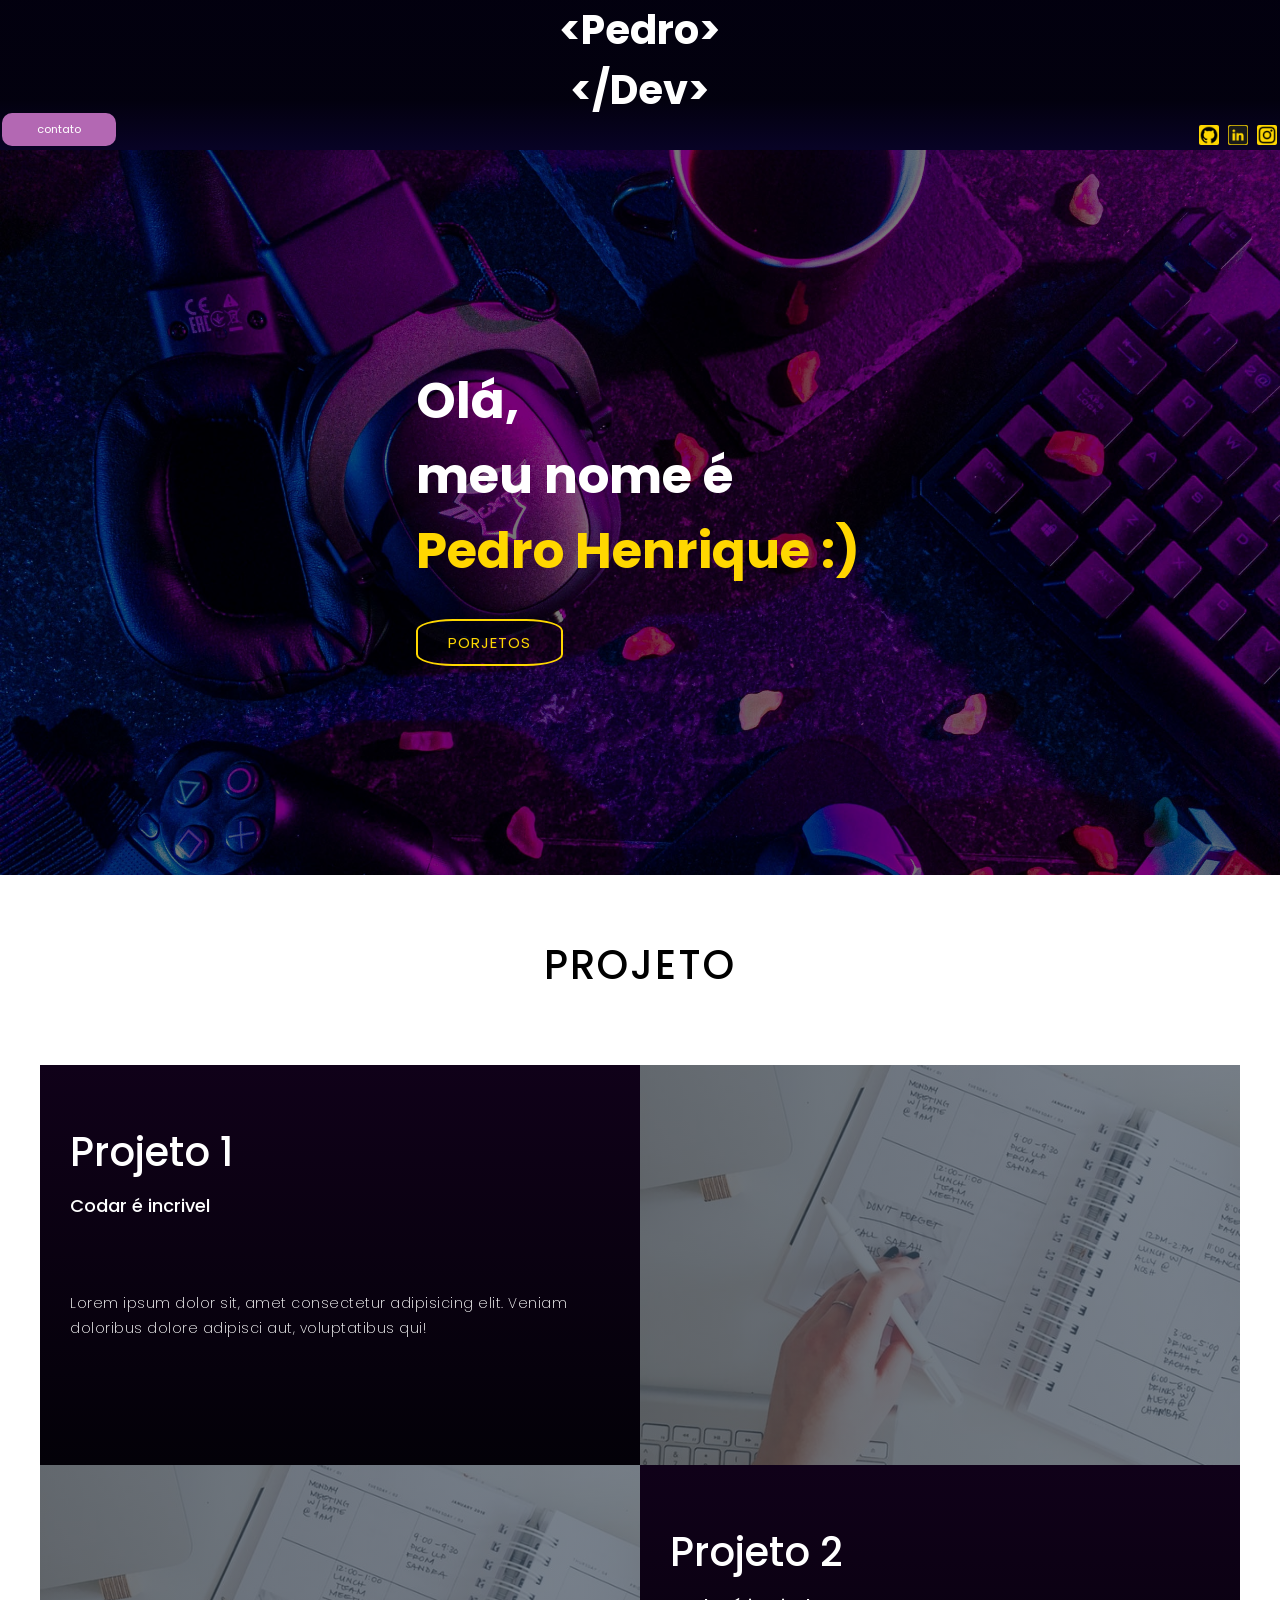
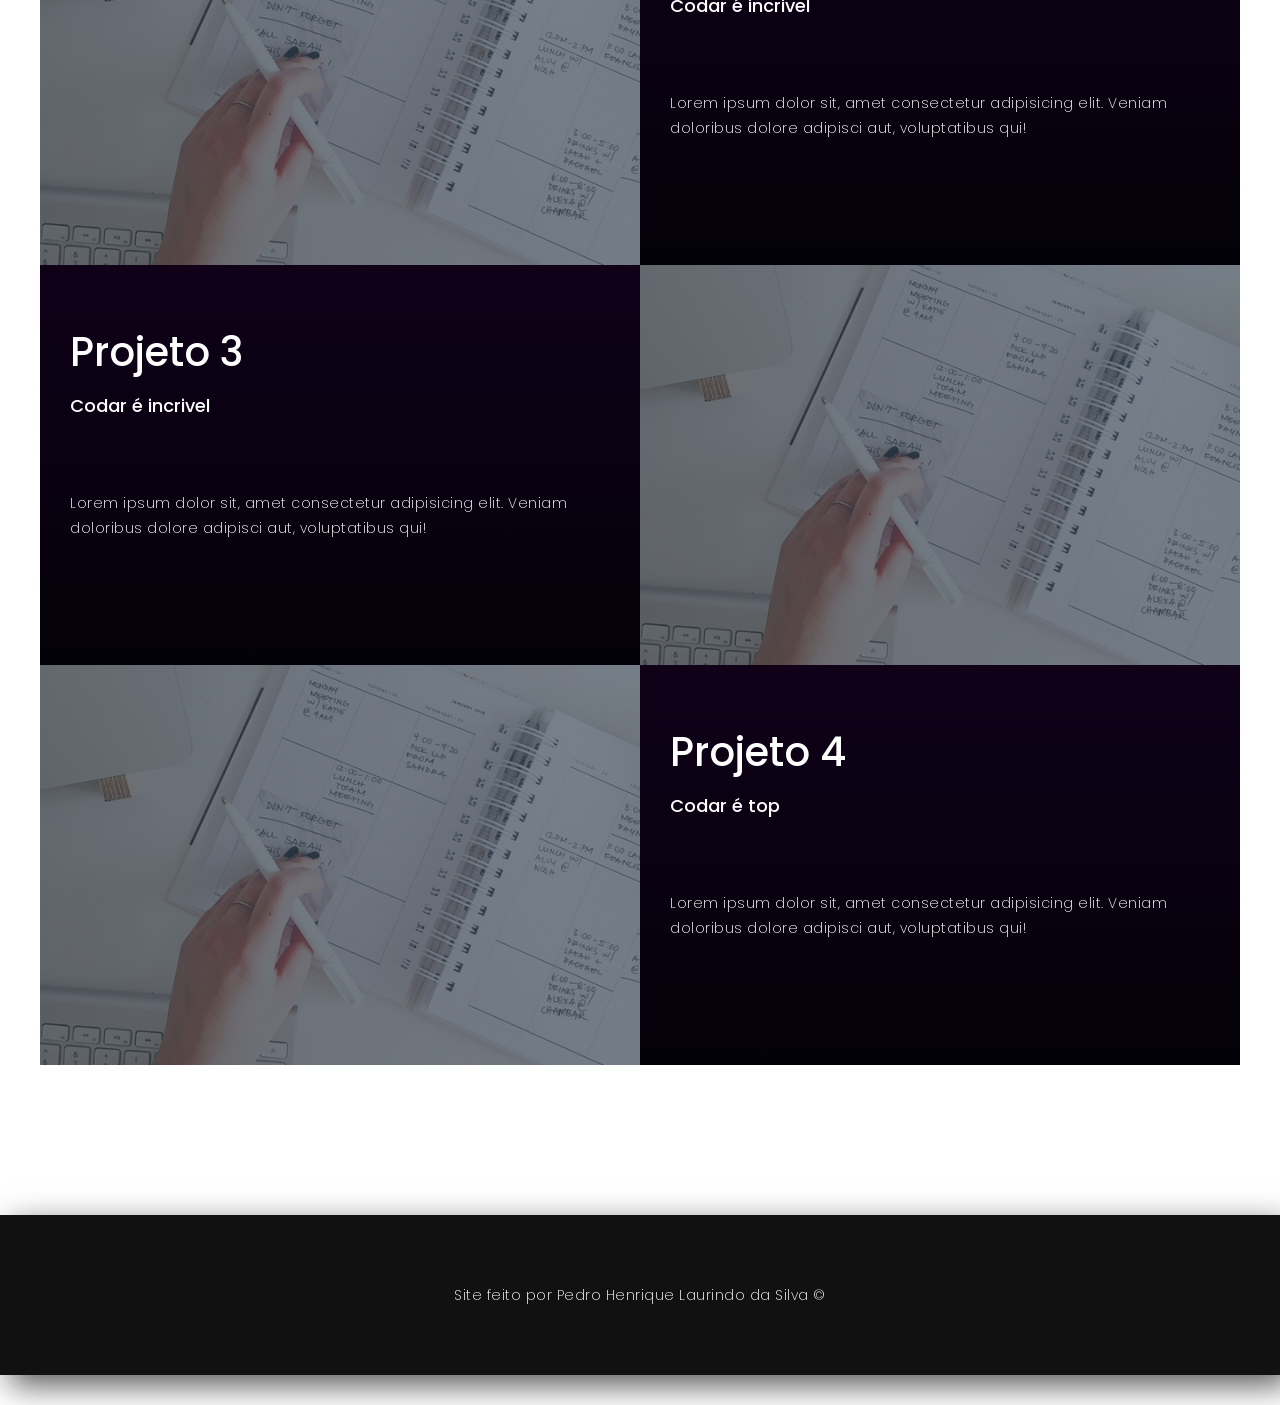
<file: index.html>
<!DOCTYPE html>
<html lang="pt-br">

<head>
    <meta charset="UTF-8">
    <meta http-equiv="X-UA-Compatible" content="IE=edge">
    <meta name="viewport" content="width=device-width, initial-scale=1.0">
    <title>Pedro Henrique.Dev</title>
    <link rel="stylesheet" href="style.css">
</head>

<body>
    <header>
        <div id="header-title">
            <h1>&lt;Pedro&gt;</h1>
            <h1>&lt;/Dev&gt;</h1>
        </div>
        <nav>
            <div id="nave container">
                <div id="internal-links">
                    <!--<a href="#" target="_self">home</a>-->
                    <a href="#" target="_self">contato</a>
                </div>
                <div id="external-links">
                    <a href="#" target="_blank"><img src="./imagens/github-link.png" alt="link para o github"></a>
                    <a href="#" target="_blank"><img src="./imagens/linkdin-link.png" alt="link para o linkdin"></a>
                    <a href="#" target="_blank"><img src="./imagens/instagram-link.png" alt="link para o instagram"></a>
                </div>
            </div>
        </nav>
    </header>

    <section id="presentation">
        <div class="presentation container">
            <div>
                <h1>Olá,<span></span></h1>
                <h1>meu nome é<span></span></h1>
                <h1>Pedro Henrique :)<span></span></h1>
                <a href="#portfolio" type="button" class="cta">Porjetos</a>
            </div>
        </div>
    </section>
    <section id="portfolio">
        <div class="portfolio container">
            <div class="portfolio header">
                <h1 class="section_title"><span>Projeto</span></h1>
            </div>
            <div class="all_projects">
                <div class="project_item">
                    <div class="porject_info">
                        <h1>Projeto 1</h1>
                        <h2>Codar é incrivel</h2>
                        <p>Lorem ipsum dolor sit, amet consectetur adipisicing elit. Veniam doloribus dolore adipisci
                            aut, voluptatibus qui!</p>
                    </div>
                    <div class="project_img">
                        <img src="./imagens/imagem04.png" alt="Imagem do primeiro projeto da seção projetos">
                    </div>
                </div>
                <div class="project_item">
                    <div class="porject_info">
                        <h1>Projeto 2</h1>
                        <h2>Codar é incrivel</h2>
                        <p>Lorem ipsum dolor sit, amet consectetur adipisicing elit. Veniam doloribus dolore adipisci
                            aut, voluptatibus qui!</p>
                    </div>
                    <div class="project_img">
                        <img src="./imagens/imagem04.png" alt="Imagem do primeiro projeto da seção projetos">
                    </div>
                </div>
                <div class="project_item">
                    <div class="porject_info">
                        <h1>Projeto 3</h1>
                        <h2>Codar é incrivel</h2>
                        <p>Lorem ipsum dolor sit, amet consectetur adipisicing elit. Veniam doloribus dolore adipisci
                            aut, voluptatibus qui!</p>
                    </div>
                    <div class="project_img">
                        <img src="./imagens/imagem04.png" alt="Imagem do primeiro projeto da seção projetos">
                    </div>
                </div>
                <div class="project_item">
                    <div class="porject_info">
                        <h1>Projeto 4</h1>
                        <h2>Codar é top</h2>
                        <p>Lorem ipsum dolor sit, amet consectetur adipisicing elit. Veniam doloribus dolore adipisci
                            aut, voluptatibus qui!</p>
                    </div>
                    <div class="project_img">
                        <img src="./imagens/imagem04.png" alt="Imagem do primeiro projeto da seção projetos">
                    </div>
                </div>
            </div>
        </div>
    </section>

    <footer>
        <div id="footerParagraph">
            <p>Site feito por Pedro Henrique Laurindo da Silva &copy;</p>
        </div>
    </footer>
</body>

</html>
</file>
<file: style.css>
@import url('https://fonts.googleapis.com/css2?family=Poppins:ital,wght@0,200;0,400;0,500;0,600;0,700;1,100&display=swap');

*{
    margin: 0px;
    padding: 0px;
    box-sizing: border-box;
}

html{
    font-size: 10px;
    font-family: 'Poppins', 'Segoe UI', Tahoma, Geneva, Verdana, sans-serif;
    scroll-behavior: smooth;
}

a {
    text-decoration: none;
}

img {
    height: 100%;
    width: 100%;
    object-fit: cover;
}

p {
    font-size: 1.4rem;
    margin-top: 5px;
    line-height: 2.5rem;
    font-weight: 200;
    letter-spacing: 0.05rem;
}

.container{
    min-height: 80vh;
    width: 100%;
    display: flex;
    align-items: center;
    justify-content: center;
}

.section_title {
    font-size: 4rem;
    font-weight: 500;
    color: black;
    margin: 60px 0px 70px 0px;
    text-transform: uppercase;
    letter-spacing: 0.2rem;
    text-align: center;
}


/* Seção do header */


header {
    background-image: linear-gradient(to top, hsl(249, 85%, 8%), hsl(248, 88%, 3%), hsl(248, 90%, 3%), hsl(248, 95%, 3%));
    height: 150px;
}

#header-title h1{
    display: block;
    color: white;
    font-size: 4rem;
    margin: auto;
    width: fit-content;
}

div#internal-links{
    display: block;
    margin: auto;
    float: left;
    margin-top: -8px;
}

div#external-links{
    display: block;
    margin: auto;
    float: right;
    margin-top: -5px;
}

#internal-links a {
    display: inline-block;
    padding: 8px 35px;
    margin: 1px 2px;
    background-color: rgb(179, 104, 179);
    color: white;
    border-radius: 10px;
    font-size: 1.1rem;
    
}

#external-links img {
    width: 20px;
    height: 20px;
}

#external-links a{
    display: inline-block;
    width: 20px;
    height: 20px;
    background-color: gold;
    border-radius: 2px;
    margin: 10px 3px;
}


/* Seção de apresentação */


#presentation {
    background-image: url(./imagens/imagem01.jpg);
    background-size: cover;
    background-position: top center;
    position: relative;
    z-index: 1;
}

#presentation h1 {
    display: block;
    width: fit-content;
    font-size: 5rem;
    position: relative;
    color: white;
    border-right: 4px solid transparent;
    animation: blinkCursor 600ms steps(40) infinite normal,;
    white-space: nowrap;
    overflow: hidden;
}

#presentation h1:nth-child(1){
    max-width: 108px; 
    animation: blinkCursor 600ms steps(25) infinite normal, typing 4s steps(25) .8s normal both, hiddenCursor .1s 2.5s ease forwards;
}
#presentation h1:nth-child(2){
    max-width: 330px;
    animation: blinkCursor 600ms steps(35) 2.8s infinite normal, typing 4s steps(35) 3s  normal both, hiddenCursor .1s 6.6s ease forwards;
    
}
#presentation h1:nth-child(3){
    color: gold;
   max-width: 448px;
   animation: blinkCursor 600ms steps(40) 6.8s infinite normal, typing 4s steps(40) 7s  normal both;
}

#presentation .cta{
    display: inline-block;
    padding: 10px 30px;
    color: gold;
    background-color: transparent;
    border: 2px solid gold;
    border-radius: 25%;
    font-size: 1.5rem;
    text-transform: uppercase;
    letter-spacing: .1rem;
    margin-top: 30px;
    
}


#presentation .cta:hover {
    color: white;
    font-weight: 500;
    background-color: gold;
    box-shadow: 0px 0px 60px rgba(255, 217, 0, 0.89);
    text-shadow: 1px 1px 1px rgba(0, 0, 0, 0.89);
    transition-duration: .7s;
}



#presentation::after {
    content: '';
    position: absolute;
    left: 0;
    top: 0;
    height: 100%;
    width: 100%;
    background-color: rgba(0, 0, 0, 0.534);
    z-index: -2;
}


/* Seção de portfolio */


#portfolio  .portfolio {
    flex-direction: column;
    margin: 0px auto;
    max-width: 1200px;
}

#portfolio .portfolio_header h1 {
    margin-bottom: 50px;
}

#portfolio .all_projects {
    display: flex;
    align-items: center;
    justify-content: center;
    flex-direction: column;
}

#portfolio .project_item {
    display: flex;
    align-items: center;
    justify-content: center;
    flex-direction: column;
    width: 95%;
    margin: 20px auto;
    overflow: hidden;
    border-radius: 10px;
}

#portfolio .porject_info {
    padding: 30px;
    flex-basis: 50%;
    height: 100%;
    display: flex;
    align-items: flex-start;
    justify-content: center;
    flex-direction: column;
    background-image: linear-gradient(to bottom, #100119 , #030108);
    
    color: white;
}

#portfolio .porject_info h1 {
    font-size: 4rem;
    font-weight: 500;
}

#portfolio .porject_info h2 {
    font-size: 1.8rem;
    font-weight: 500;
    margin-top: 10px;
}

#portfolio .project_img {
    flex-basis: 50%;
    height: 400px;
    overflow: hidden;
    position: relative;
}

#portfolio .project_img::after {
    content: '';
    position: absolute;
    left: 0;
    top: 0;
    height: 100%;
    width: 100%;
    background-image: linear-gradient(60deg, #29323c 0%, #485563 100%);
    opacity: 0.7;
    
}

#portfolio .project_img img {
    transition: 0.5s ease transform;
}

#portfolio .project_item:hover .project_img img {
    transform: scale(1.1);
}


/* Seção do footer */


footer {
    background-color: rgba(0, 0, 0, 0.932);
    width: 100%;
    height: 160px;
    margin: 150px 0 30px;
    box-shadow: 10px 10px 30px rgba(0, 0, 0, 0.664);
    text-align: center;
}

p {
    color: white;
    padding: 67.5px 0;
    font-size: 14px;
}


/*keyframes*/

@keyframes blinkCursor {
    from{
        border-right-color: gold;
    }
    to{
        border-right-color: transparent;
    }
}

@keyframes typing {
    from{
        width: 0;
    }
    to{
        width: 100%;
    }
}

@keyframes hiddenCursor {
    from {
        border-right-color: black;
    }
    to {
        border-right-style: hidden;
    }
}


/* Media Query */


         /* Para telas menores */
    
@media only screen and (max-width: 470px) {
    #presentation h1:nth-child(1) {
        font-size: 2.8rem;
        max-width: 65px;
    }

    #presentation h1:nth-child(2) {
        font-size: 2.8rem;
        max-width: 186px;
    }

    #presentation h1:nth-child(3) {
        font-size: 2.8rem;
        max-width: 300px;
    }
}

        /* Para telas maiores */

@media only screen and (min-width: 768px) {
    #portfolio .project_item {
        flex-direction: row;
        height: 400px;
        margin: 0;
        width: 100%;
        border-radius: 0;
    }

    #portfolio .all_projects .porject_info {
        height: 100%;
    }

    #portfolio .all_projects .porject_img {
        height: 100%;
    }

    #portfolio .project_item:nth-child(even) {
        flex-direction: row-reverse;
    }
}
</file>
